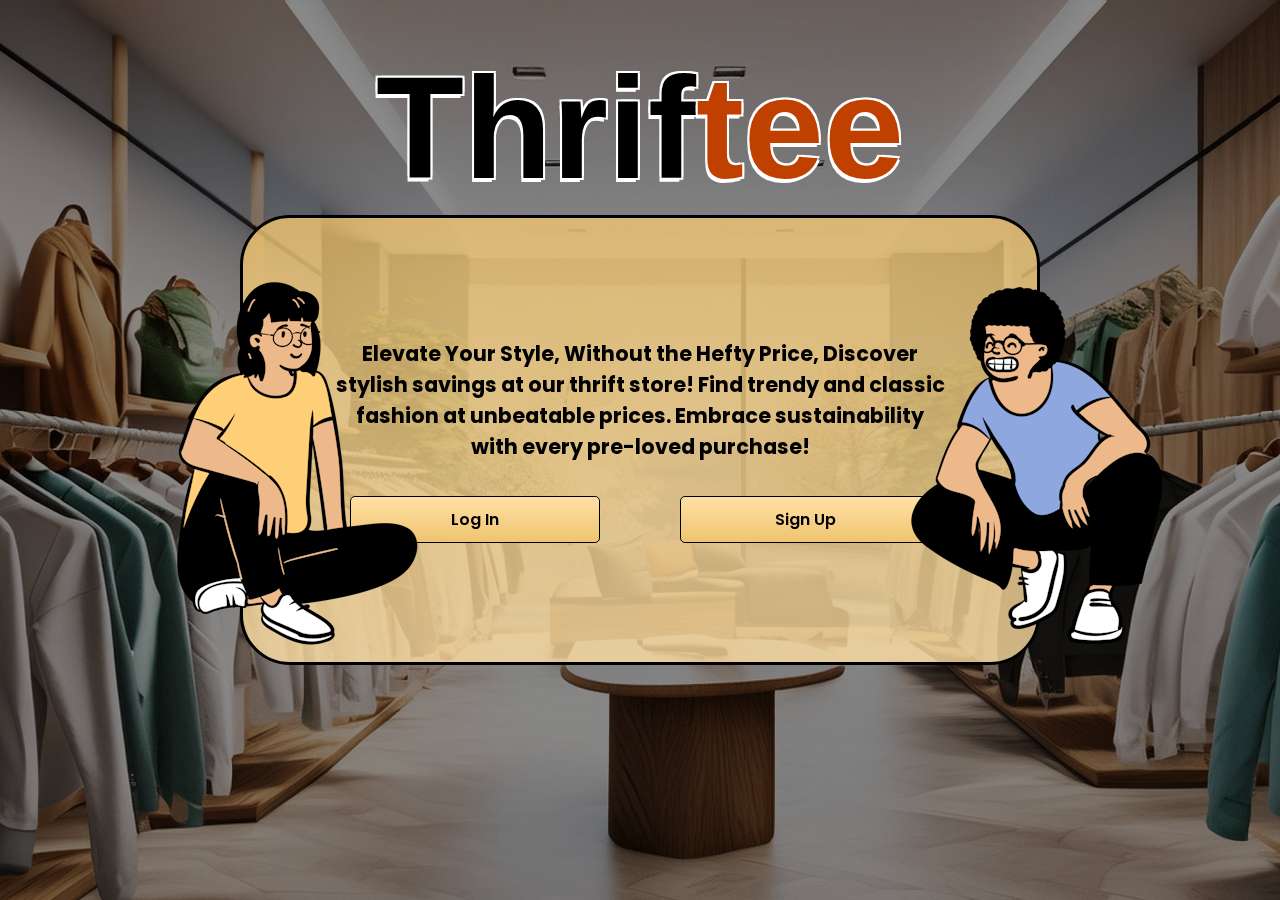
<file: index.html>
<!DOCTYPE html>
<html lang="en">
<head>
    <meta charset="UTF-8">
    <meta name="viewport" content="width=device-width, initial-scale=1.0">
    <link rel="stylesheet" href="/html/css/homepage.css">
    <link rel="stylesheet" href="https://fonts.googleapis.com/css2?family=Poppins:wght@400;500;600;700&display=swap">
    <link href='https://unpkg.com/boxicons@2.1.4/css/boxicons.min.css' rel='stylesheet'>
    <title>Homepage</title>
</head>
<body>
    <a class="logo">
        <span class="logo-part1">Thrif</span><span class="logo-part2">tee</span>
    </a>
    <div class="overlay"></div>
    <div class="image-wrapper">
        <img src="/html/img/p1.png" alt="p1" class="image-left">
        <img src="/html/img/p3.png" alt="p3" class="image-right">
    </div>
    <div class="container">
        <div class="message-container">
            <div class="message" id="message1">Elevate Your Style, Without the Hefty Price, Discover stylish savings at our thrift store! Find trendy and classic fashion at unbeatable prices. Embrace sustainability with every pre-loved purchase!</div>
            <div class="message" id="message2">Refresh your style affordably! Shop our thrift store for trendy and classic fashion at unbeatable prices. Discover quality pieces and embrace sustainability with every pre-loved find, making a stylish impact!</div>
        </div>
        <div class="buttons">
            <button class="login"><a href="/html/login.html">Log In</a></button>
            <button class="signup"><a href="/html/signup.html">Sign Up</a></button>
        </div>
    </div>
    <script src="/html/js/homepage.js"></script>
</body>
</html>
</file>
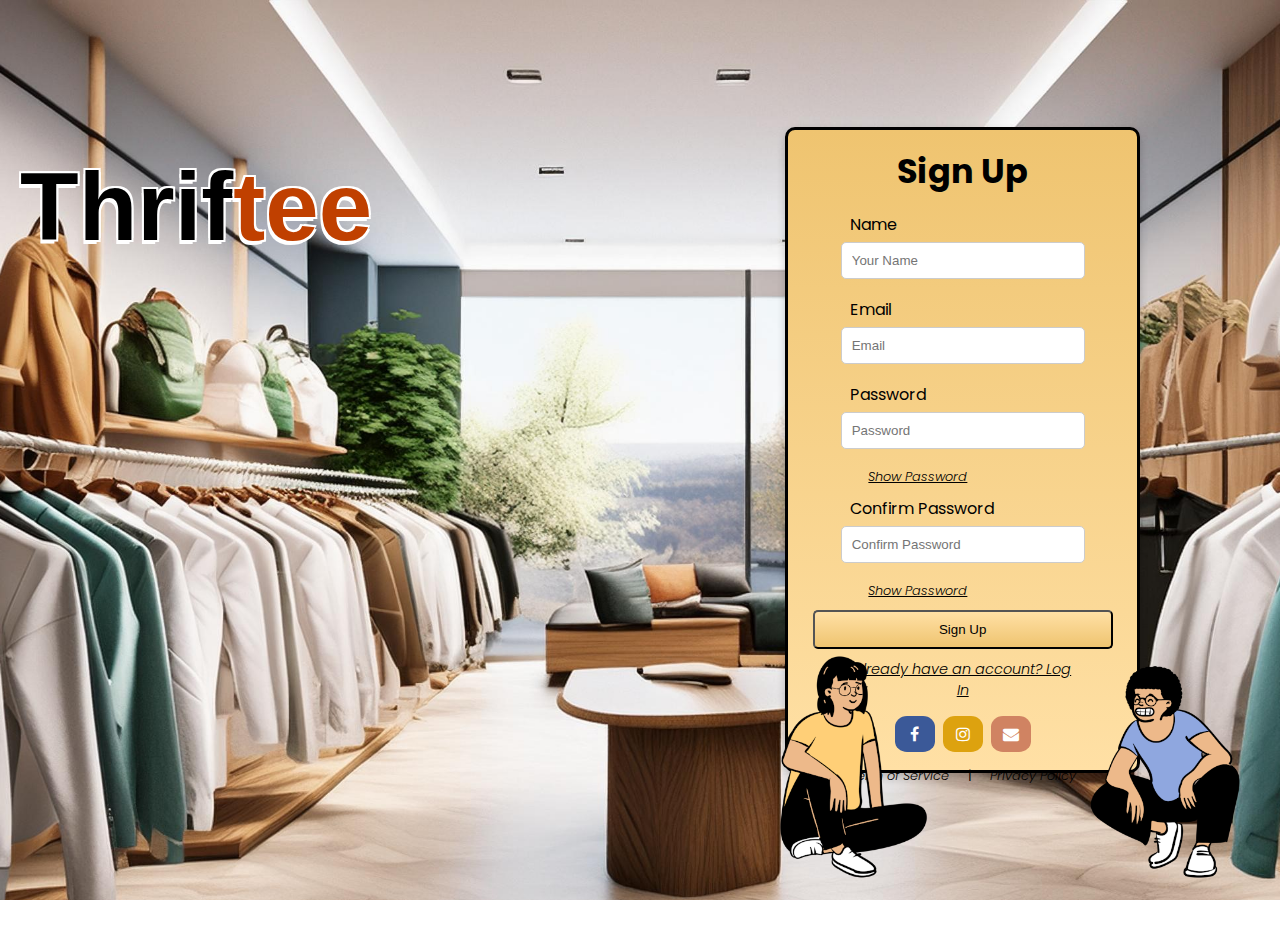
<file: html/signup.html>
<!DOCTYPE html>
<html lang="en">
<head>
    <meta charset="UTF-8">
    <meta name="viewport" content="width=device-width, initial-scale=1.0">
    <title>Sign Up</title>
    <link rel="stylesheet" href="https://fonts.googleapis.com/css2?family=Poppins:wght@300;400;500;600;700&display=swap">
    <link rel="stylesheet" href="/html/css/signup.css">
    <link rel="stylesheet" href="https://cdnjs.cloudflare.com/ajax/libs/font-awesome/4.7.0/css/font-awesome.min.css">
       
</head>
<body>
    <div class="background">
        <a href="/index.html"  class="logo">
            <span class="logo-part1">Thrif</span><span class="logo-part2">tee</span>
        </a>
        <div class="login-container">
            <h2 class="login-title">Sign Up</h2>
            <form class="login-form">
                <label for="name" id="name-label">Name</label>
                <input type="text" id="name" name="name" placeholder="Your Name" required>
                <label for="email" id="email-label">Email</label>
                <input type="email" id="email" name="email" placeholder="Email" required>
                <label for="password" id="password-label">Password</label>
                <input type="password" id="password" name="password" placeholder="Password" required>
                <div class="options">
                    <div class="show-password">
                        <label id="show-password-1" class="underline">Show Password</label>
                    </div>
                </div>

                <label for="confirm-password" id="confirm-password-label">Confirm Password</label>
                <input type="password" id="confirm-password" name="confirm-password" placeholder="Confirm Password" required>
                <div class="options">
                    <div class="show-password">
                        <label id="show-password-2" class="underline">Show Password</label>
                    </div>
                </div>
                
                
                <a href="/html/home.html"><button type="button">Sign Up</button></a>
                <div class="links">
                    <a href="/html/login.html">Already have an account? Log In</a>
                </div>
            </form>
            <div class="social-icons">
                <a href="#" class="fa fa-facebook"></a>
                <a href="#" class="fa fa-instagram"></a>
                <a href="#" class="fa fa-envelope"></a>
            </div>
            <div class="footer-links">
                <a href="/html/policy.html">Term of Service</a>
                <span>|</span>
                <a href="/html/policy.html">Privacy Policy</a>
            </div>
        </div>
        <div class="people-images">
            <img src="/html/img/p2.png" alt="Person on the left" class="left-person">
            <img src="/html/img/p3.png" alt="Person on the right" class="right-person">
        </div>
    </div>
    <script src="/html/js/signup.js"></script>
</body>
</html>
</file>
<file: html/css/homepage.css>
@import url('https://fonts.googleapis.com/css2?family=Poppins:wght@400;500;600;700&display=swap');

* {
    font-family: "Poppins", sans-serif;
    margin: 0;
    padding: 0;
    scroll-padding-top: 2rem;
    scroll-behavior: smooth;
    box-sizing: border-box;
    list-style: none;
    text-decoration: none;
}

body {
    background-image: url('/html/img/bg3.jpg');
    background-size: cover;
    background-position: center;
    background-repeat: no-repeat;
    background-attachment: fixed;
    overflow: hidden; 
    font-family: 'Poppins', sans-serif;
    font-size: 16px; /* Base font size */
}

.container {
    display: flex;
    flex-direction: column;
    align-items: center;
    justify-content: center;
    height: 50vh;
    text-align: center;
    background: linear-gradient(to bottom, rgba(239, 196, 112, 0.8), rgba(255, 224, 165, 0.8));
    width: 80%;
    max-width: 800px;
    margin: 0 auto; 
    padding: 1rem;
    border-radius: 50px;
    position: relative; 
    z-index: 1; 
    border: solid 3px black;
}

.image-wrapper {
    position: relative;
    width: 100%;
    height: 100%;
}

.image-left {
    position: absolute;
    top: 50px;
    left: 0;
    margin-left: 160px;
    bottom: 0;
    z-index: 2;
}

.image-right {
    position: absolute;
    top: 50px;
    right: 0;
    bottom: 0;
    transform: scaleX(-1);
    margin-right: 100px;
    z-index: 2; 
}

.logo {
    margin-top: 20px;
    font-size: 9rem;
    font-weight: 700;
    color: white;
    text-align: center; 
    display: block; 
    width: 100%;
    margin-bottom: -20px;

}

.logo-part1 {
    font-family: 'Impact', sans-serif;
    color: black;
    text-shadow: 2px 2px 0 #fff, -2px -2px 0 #fff, 2px -2px 0 #fff, -2px 4px 0 #fff; /* Larger text shadow */
}

.logo-part2 {
    font-family: 'Impact', sans-serif;
    color: #C04000;
    text-shadow: 2px 2px 0 #fff, -2px -2px 0 #fff, 2px -2px 0 #fff, -2px 4px 0 #fff; /* Larger text shadow */
}

.message-container {
    font-family: 'Impact', sans-serif;
    position: relative;
    width: 80%;
    max-width: 800px;
    height: 100px;
    margin-bottom: 3rem;
}

.message {
    font-family: 'Impact', sans-serif;
    font-weight: bold; 
    font-size: 1.3rem;
    font-family: "Poppins", sans-serif;
    color: rgb(0, 0, 0);
    position: absolute;
    width: 100%;
    transition: opacity 1s ease-in-out;
}

.buttons {
    display: flex;
    gap: 5rem;
}

.buttons button {
    padding: 10px;
    background: linear-gradient(to top, #EFC470, #FFE0A5);
    border-color: black;
    border-radius: 5px;
    cursor: pointer;
    width: 250px;
    margin-top: 10px;
    text-align: center;
    text-decoration: none;
    font-size: 1rem; 
    font-weight: 600;
    color: white;
    border: 1px solid black; 
    transition: background-color 0.3s ease; 
}

.buttons button:hover {
    background-color: #FFE0A5;
    background: linear-gradient(to top, #FFE0A5, #EFC470);
}

button a {
    color: black; 
    text-decoration: none; 
    display: block; 
    width: 100%;
    height: 100%; 
}

.overlay {
    position: fixed;
    top: 0;
    left: 0;
    width: 100%;
    height: 100%;
    background-color: black;
    opacity: 0.45;
    z-index: -1; 
}
</file>
<file: html/css/signup.css>
body, html {
    margin: 0;
    padding: 0;
    height: 100%;
    font-family: 'Poppins', Arial, sans-serif;
    overflow: hidden;
}

.background {
    background-image: url('/html/img/bg3.jpg');
    background-size: cover;
    background-position: center;
    height: 100%;
    display: flex;
    justify-content: space-between;
    align-items: center;
    padding: 20px;
}

.logo {
    font-size: 6rem;
    font-weight: 700;
    color: white;
    margin-bottom: 35rem;
    text-align: left; 
    display: block; 
    width: 100%;
    margin-top: 2rem; 
    text-decoration: none;
}

.logo-part1 {
    font-family: 'Impact', sans-serif;
    color: black;
    text-shadow: 2px 2px 0 #fff, -2px -2px 0 #fff, 2px -2px 0 #fff, -2px 4px 0 #fff; /* Larger text shadow */
}

.logo-part2 {
    font-family: 'Impact', sans-serif;
    color: #C04000;
    text-shadow: 2px 2px 0 #fff, -2px -2px 0 #fff, 2px -2px 0 #fff, -2px 4px 0 #fff; /* Larger text shadow */
}

.login-container {
    background: linear-gradient(to bottom,#EFC470, #FFE0A5);
    border-radius: 10px;
    border: 3px solid black;
    padding: 20px;
    width: 500px;;
    box-shadow: 0 4px 8px rgba(0, 0, 0, 0.2);
    text-align: center;
    margin-bottom: 60px;
    height: 600px;
    margin-top: 20px;
    margin-right: 120px;
}
.show-password {
    font-size: 0.8em;
    color: #888;
    margin-top: 5px;
}

.login-title {
    font-size: 2.1em;
    color: black;
    margin-bottom:5px;
    margin-top: -3px;
}

.login-form {
    display: flex;
    flex-direction: column;
    align-items: center; 
}

#email-label, #password-label, #name-label, #confirm-password-label {
    text-align: left;
    margin-left: 27%;
}

 

.login-form label {
    font-size: 1em;
    margin: 10px 0 5px;
    color: black;
    text-align: right;
    width: 100%; 
}

.login-form input {
    padding: 10px;
    border: 1px solid #ccc;
    border-radius: 5px;
    margin-bottom: 8px;
    width: calc(80% - 25px);
    max-width: 300px;
    display: inline-block; 
}

.options {
    display: flex;
    flex-direction: column;
    align-items: flex-start;
    width: 100%;
    margin-top: 6px;
}

.show-password {
    text-align: left;
    margin-left: 60px;
}

.show-password label {
    text-decoration: underline;
    cursor: pointer;
    font-style: italic;
    font-weight: 300;
}

button {
    padding: 10px;
    background: linear-gradient(to top,#EFC470, #FFE0A5);
    border-color: black;
    border-radius: 5px;
    cursor: pointer;
    width: 300px; 
    margin-top: 10px; 
    text-align: center;
    text-decoration: none; 

}
button a:hover {
    background: linear-gradient(to bottom,#EFC470, #FFE0A5);
}

.links {
    display: flex;
    justify-content: center;
    width: 80%;
    margin: 10px 0;
}

.links a {
    text-decoration: underline;
    color: black;
    font-size: 0.9em;
    margin: 0 10px;
    font-style: italic;
    font-weight: 300;
}

.fa {
    padding: 10px;
    font-size: 10px;
    width: 20px;
    text-align: center;
    text-decoration: none;
    margin: 5px 2px;
    border-radius: 30%;
  }

  .fa:hover {
    opacity: 0.7;
}

  .fa-facebook {
    background: #3B5998;
    color: white;
  }

  .fa-instagram {
    background: #dda20f;
    color: white;
  }

  .fa-envelope {
    background: #d08362;
    color: white;
  }

.footer-links {
    display: flex;
    justify-content: center;
    font-size: 0.8em;
    width: 100%;
    margin-top: 10px;
}

.footer-links a {
    text-decoration: none;
    color: black;
    margin: 0 19px;
    font-style: italic;
    font-weight: 300;
}

.footer-links span {
    margin: 1 5px;
}

.people-images {
    position: absolute;
    bottom: 20px;
    width: 100%;
    display: flex;
    justify-content: space-between;
    padding: 0 20px;
}

.people-images .left-person {
    position: absolute;
    bottom: -60px;
    left: 740px;
    margin-left: 10px;
}

.people-images .right-person {
    position: absolute;
    bottom: -60px;
    right: 90px;
    transform: scaleX(-1);
    margin-left: 50px;
}

.people-images img {
    width: 170px;
    height: auto;
    margin-bottom: 50px;
    
}
</file>
